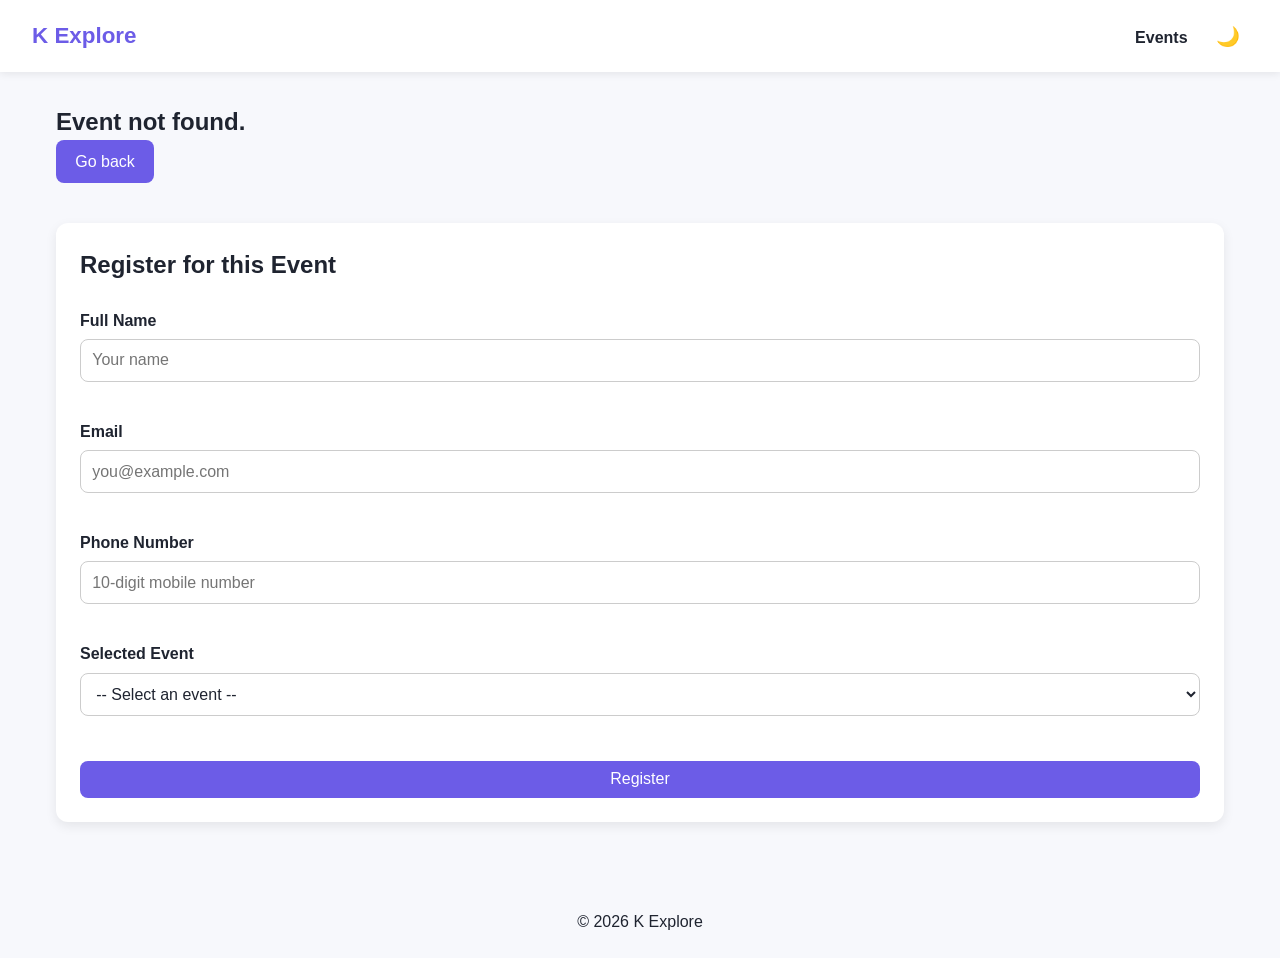
<file: event.html>
<!DOCTYPE html>
<html lang="en">
<head>
  <meta charset="UTF-8">
  <meta name="viewport" content="width=device-width, initial-scale=1.0">
  <title>Event Details – K Explore</title>
  <link rel="stylesheet" href="css/style.css">
  <link rel="stylesheet" href="css/responsive.css">
</head>
<body>
  <header class="navbar">
    <a href="index.html" class="logo">K Explore</a>
    <nav>
  <a href="#events">Events</a>
  <button id="theme-toggle" class="theme-btn" type="button">🌙</button>
</nav>
  </header>

  <main class="container">
    <section id="event-details"></section>

    <section class="form-section">
      <h2>Register for this Event</h2>
      <form id="register-form" novalidate>
        <label for="name">Full Name</label>
        <input type="text" id="name" placeholder="Your name">
        <small class="error" id="name-error"></small>

        <label for="email">Email</label>
        <input type="email" id="email" placeholder="you@example.com">
        <small class="error" id="email-error"></small>

        <label for="phone">Phone Number</label>
        <input type="tel" id="phone" placeholder="10-digit mobile number">
        <small class="error" id="phone-error"></small>

        <label for="event-select">Selected Event</label>
        <select id="event-select"></select>
        <small class="error" id="event-error"></small>

        <button type="submit" class="btn">Register</button>
      </form>
      <div id="confirmation" class="confirmation" hidden></div>
    </section>
  </main>

  <footer><p>&copy; 2026 K Explore</p></footer>

  <script src="js/data.js"></script>
  <script src="js/storage.js"></script>
  <script src="js/event.js"></script>
  <script src="js/validation.js"></script>
</body>
</html>
</file>
<file: css/style.css>
:root {
  --bg: #f7f8fc;
  --card: #ffffff;
  --text: #1f2430;
  --primary: #6c5ce7;
}

* { box-sizing: border-box; margin: 0; padding: 0; }

body {
  font-family: "Segoe UI", sans-serif;
  background: var(--bg);
  color: var(--text);
  line-height: 1.5;
}

.navbar {
  display: flex;
  justify-content: space-between;
  align-items: center;
  padding: 1rem 2rem;
  background: var(--card);
  position: sticky;
  top: 0;
  box-shadow: 0 2px 8px rgba(0,0,0,.08);
}
.navbar a { text-decoration: none; color: var(--text); font-weight: 600; }
.logo { color: var(--primary) !important; font-size: 1.4rem; }

.hero {
  text-align: center;
  padding: 5rem 1rem;
  color: #fff;
  background: linear-gradient(135deg, #6c5ce7, #a29bfe);
}
.hero h1 { font-size: clamp(2rem, 5vw, 3.2rem); }
.hero p { margin: 1rem 0 1.5rem; }

.btn {
  display: inline-block;
  padding: .6rem 1.2rem;
  background: var(--primary);
  color: #fff !important;
  border-radius: 8px;
  text-decoration: none;
  transition: transform .2s, opacity .2s;
}
.btn:hover { transform: translateY(-2px); opacity: .9; }
.hero .btn { background: #fff; color: var(--primary) !important; }

.container { max-width: 1100px; margin: 0 auto; padding: 2rem 1rem; }

#search {
  width: 100%;
  padding: .8rem 1rem;
  margin: 1rem 0;
  border: 1px solid #ccc;
  border-radius: 8px;
  font-size: 1rem;
}

.filters { display: flex; flex-wrap: wrap; gap: .5rem; margin-bottom: 1.5rem; }
.filter-btn {
  padding: .4rem 1rem;
  border: 1px solid var(--primary);
  background: transparent;
  color: var(--primary);
  border-radius: 20px;
  cursor: pointer;
  transition: .2s;
}
.filter-btn.active, .filter-btn:hover { background: var(--primary); color: #fff; }

.grid {
  display: grid;
  grid-template-columns: repeat(auto-fill, minmax(260px, 1fr));
  gap: 1.5rem;
}

.card {
  background: var(--card);
  border-radius: 12px;
  overflow: hidden;
  box-shadow: 0 4px 12px rgba(0,0,0,.08);
  transition: transform .25s;
}
.card:hover { transform: translateY(-6px); }
.card img { width: 100%; height: 170px; object-fit: cover; }
.card-body { padding: 1rem; display: flex; flex-direction: column; gap: .5rem; }
.tag { font-size: .75rem; color: var(--primary); font-weight: 700; }
.meta { font-size: .85rem; opacity: .75; }

footer { text-align: center; padding: 1.5rem; margin-top: 2rem; }

.detail-img { width: 100%; max-height: 380px; object-fit: cover; border-radius: 12px; margin-bottom: 1rem; }
#event-details h1 { margin: .5rem 0; }
.countdown { margin: 1rem 0; padding: .8rem 1rem; background: #ece9ff; color: var(--primary); border-radius: 8px; font-weight: 600; }

.form-section { margin-top: 2.5rem; background: var(--card); padding: 1.5rem; border-radius: 12px; box-shadow: 0 4px 12px rgba(0,0,0,.08); }
form { display: flex; flex-direction: column; gap: .4rem; margin-top: 1rem; }
form label { font-weight: 600; margin-top: .6rem; }
form input, form select { padding: .7rem; border: 1px solid #ccc; border-radius: 8px; font-size: 1rem; }
form input:focus, form select:focus { outline: 2px solid var(--primary); border-color: transparent; }
form .btn { margin-top: 1rem; border: none; cursor: pointer; font-size: 1rem; }
.error { color: #d63031; min-height: 1rem; }

.confirmation { text-align: center; padding: 1.5rem; background: #e8f9ef; border-radius: 12px; margin-top: 1rem; }
.confirmation h3 { color: #00a85a; margin-bottom: .5rem; }
.confirmation .btn { margin-top: 1rem; }

#search, form input, form select {
  background: var(--card);
  color: var(--text);
}

.theme-btn {
  background: none;
  border: 1px solid var(--border);
  border-radius: 50%;
  width: 40px;
  height: 40px;
  font-size: 1.2rem;
  cursor: pointer;
  margin-left: 1rem;
  transition: transform .2s;
}
.theme-btn:hover { transform: rotate(20deg) scale(1.1); }
</file>
<file: css/responsive.css>
/* Tablet */
@media (max-width: 768px) {
  .navbar { padding: 1rem; }
  .hero { padding: 3.5rem 1rem; }
  .container { padding: 1.5rem 1rem; }
  .grid { grid-template-columns: repeat(auto-fill, minmax(220px, 1fr)); gap: 1rem; }
  .detail-img { max-height: 260px; }
}

/* Mobile */
@media (max-width: 480px) {
  .logo { font-size: 1.15rem; }
  .navbar nav { display: flex; align-items: center; gap: .5rem; font-size: .9rem; }
  .theme-btn { margin-left: 0; width: 36px; height: 36px; }
  .hero { padding: 2.5rem 1rem; }
  .grid { grid-template-columns: 1fr; }
  .filters { gap: .4rem; }
  .filter-btn { padding: .35rem .8rem; font-size: .9rem; }
  .form-section { padding: 1rem; }
  .countdown { font-size: .9rem; }
}

/* Large screens */
@media (min-width: 1200px) {
  .container { max-width: 1200px; }
}
</file>
